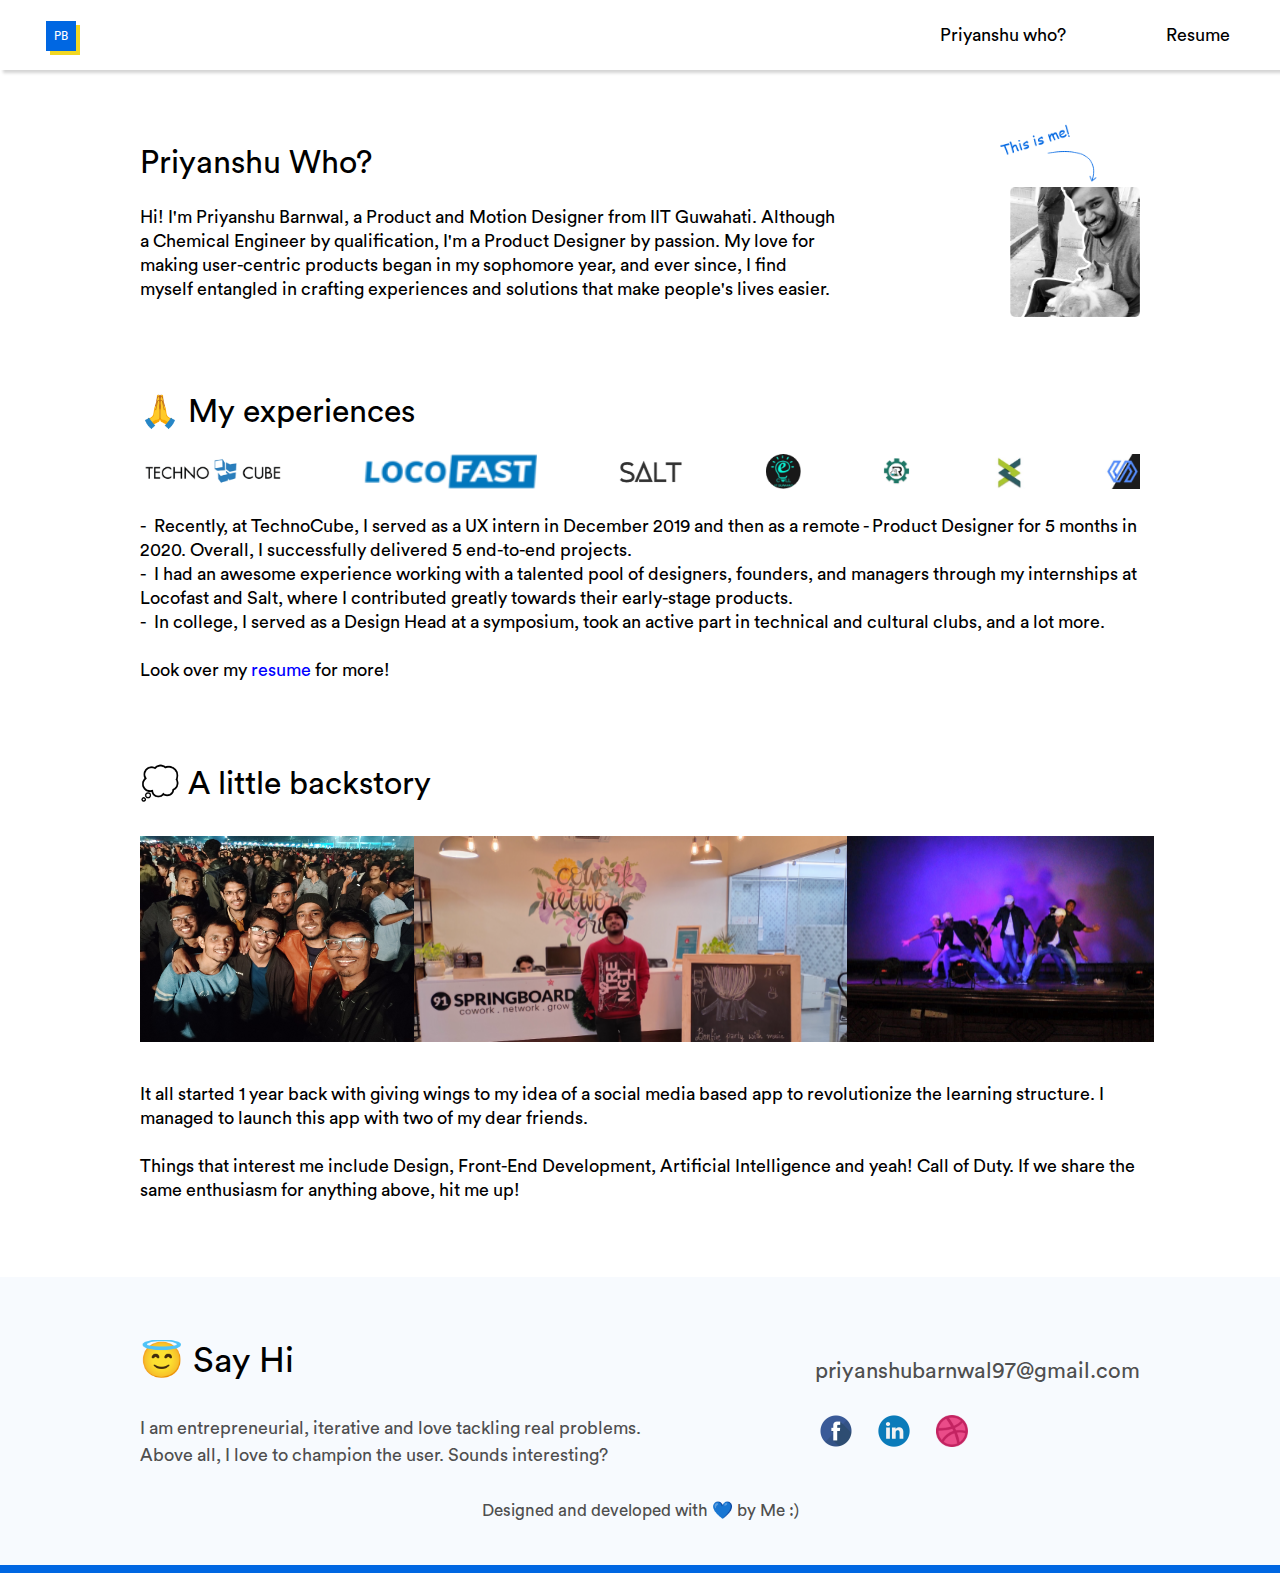
<file: about.html>
<!DOCTYPE html>
<html lang="en">

<head>
  <meta charset="UTF-8" />
  <meta name="viewport" content="width=device-width, initial-scale=1.0" />
  <link rel="stylesheet" href="./css/about.css" />
  <link rel="icon" href="assets/images/favicon.png" sizes="16x16">
  <title>Priyanshu | About</title>
</head>
<body>
  <div class="menu-big">
    <nav role="navigation">
      <div id="menuToggle">
        <input type="checkbox" />
        <span></span>
        <span></span>
        <span></span>
        <ul id="menu">
          <a href="./about.html">
            <li>Priyanshu who?</li>
          </a>
          <a href="https://drive.google.com/file/d/19b7DKwu3CO3t3Agw9nAUAXm5qsGdj2ef/view?usp=sharing" target="_blank">
            <li>Resume</li>
          </a>
        </ul>
      </div>
    </nav>
  </div>
  <nav class="nav__section">
    <a href="./index.html">
      <div class="nav__section-logo">
        <div class="nav__section-logo-1"></div>
        <div class="nav__section-logo-2">
          <span class="logo_name"> PB </span>
        </div>
      </div>
    </a>
    <div class="nav__section-options">
      <a href="./about.html" class="nav__section-option">Priyanshu who?</a>
      <a href="https://drive.google.com/file/d/19b7DKwu3CO3t3Agw9nAUAXm5qsGdj2ef/view?usp=sharing" target="_blank" class="nav__section-option">Resume</a>
    </div>
  </nav>
  <div class="header-section-about">
    <div class="header-section-about-info">
       <p class="features-heading">Priyanshu Who?</p>
       <p style="font-size: 18px">
      Hi! I'm Priyanshu Barnwal, a Product and Motion Designer from IIT Guwahati. Although a Chemical Engineer by qualification, I'm a Product Designer by passion. My love for making user-centric products began in my sophomore year, and ever since, I find myself entangled in crafting experiences and solutions that make people's lives easier.</p>
    </div>
    <img class="own-img" src="./assets/images/he.png" alt="" />
  </div>
  <div class="experience-section">
    <p class="features-heading">🙏 My experiences</p>
    <div class="experiences-logos">
      <img class="logo-exp-img" src="./assets/images/logo1.png" alt="" />
      <img class="logo-exp-img" src="./assets/images/logo2.png" alt="" />
      <img class="logo-exp-img" src="./assets/images/logo3.png" alt="" />
      <img class="logo-exp-img" src="./assets/images/logo4.png" alt="" />
      <img class="logo-exp-img" src="./assets/images/logo5.png" alt="" />
      <img class="logo-exp-img" src="./assets/images/logo6.png" alt="" />
      <img class="logo-exp-img" src="./assets/images/logo7.png" alt="" />
    </div>
    <div class="exp-description">
    	<p style="font-size: 18px">
      -&nbsp; Recently, at TechnoCube, I served as a UX intern in December 2019 and then as a remote - Product Designer for 5 months in 2020. Overall, I successfully delivered 5 end-to-end projects.<br />
      -&nbsp; I had an awesome experience working with a talented pool of designers, founders, and managers through my internships at Locofast and Salt, where I contributed greatly towards their early-stage products.<br />
      -&nbsp;
      In college, I served as a Design Head at a symposium, took an active part in technical and cultural clubs, and a lot more.<br /><br />
      Look over my <a href="https://drive.google.com/file/d/19b7DKwu3CO3t3Agw9nAUAXm5qsGdj2ef/view?usp=sharing" target="_blank" style="text-decoration: none;color: blue">resume</a> for more!
  </p>
    </div>
  </div>
  <div class="story-section">
    <p class="features-heading1">💭 A little backstory</p>
    <div class="story-images">
      <img class="si-1" src="./assets/images/story1.png" alt="" />
      <img class="si-2" src="./assets/images/story2.png" alt="" />
      <img class="si-3" src="./assets/images/story3.png" alt="" />
    </div>
    <div class="story-images-info">
    	<p style="font-size: 18px">
      It all started 1 year back with giving wings to my idea of a social
      media based app to revolutionize the learning structure. I managed to launch this app with two of my dear friends.<br /><br />
      Things that interest me include Design, Front-End Development,
      Artificial Intelligence and yeah! Call of Duty. If we share
      the same enthusiasm for anything above, hit me up!</p>
    </div>
  </div>
  <footer id="contact">
    <div class="footer-content">
      <div class="footer-content-first">
        
        <h1 style="display: inline; font-size:35px;font-weight: lighter; color: #000">😇 Say Hi</h1>
        <p style="line-height: 27px; font-size: 18px">
          I am entrepreneurial, iterative and love tackling real problems.<br />
          Above all, I love to champion the user. Sounds interesting?
        </p>
      </div>
      <div class="footer-content-second">
        <p>priyanshubarnwal97@gmail.com</p>
        <div class="social-icons">
          <a target="_blank" style="margin-left: 0px" href="https://www.facebook.com/priyanshu.barnwal.1"
            class="social-icon">
            <img class="icon-s" src="./assets/icons/facebook.png" alt="" />
          </a>
          <a target="_blank" href="https://www.linkedin.com/in/priyanshu2612/" class="social-icon">
            <img class="icon-s" src="./assets/icons/linkedin.png" alt="" />
          </a>
          
          <a target="_blank" href="https://dribbble.com/kabir3010" class="social-icon">
            <img class="icon-s" src="./assets/icons/drible.png" alt="" />
          </a>
        </div>
      </div>
      <div style="text-align: center"></div>
    </div>
    <p class="last-line-footer" style="text-align: center; font-size: 17px">
      Designed and developed with 💙 by Me :)
    </p>
  </footer id="contact">
  <div class="footer-for-mobile">
    <h1 style="display: inline; font-size: 32; font-weight: lighter;">😇 Say Hi</h1>
    <p style="margin: 30px 0 20px 0; line-height: 25px; font-size: 18px">
      I am entrepreneurial, iterative and love tackling real problems.<br />
      Above all, I love to champion the user. Sounds interesting?
    </p>
    <p style="font-size: 20px">priyanshubarnwal97@gmail.com</p>
    <div class="social-icons">
      <a target="_blank" style="margin-left: 0px" href="https://www.facebook.com/priyanshu.barnwal.1"
        class="social-icon">
        <img class="icon-s" src="./assets/icons/facebook.png" alt="" />
      </a>
      <a target="_blank" href="https://www.linkedin.com/in/priyanshu2612/" class="social-icon">
        <img class="icon-s" src="./assets/icons/linkedin.png" alt="" />
      </a>
      
      <a target="_blank" href="https://dribbble.com/kabir3010" class="social-icon">
        <img class="icon-s" src="./assets/icons/drible.png" alt="" />
      </a>
    </div>
    <p>
      Designed and developed <br />
      with 💙 by Me :)
    </p>
  </div>
</body>
</html>
</file>
<file: css/about.css>
html {
  scroll-behavior: smooth;
  overflow-x: hidden;
}

@font-face {
  font-family: "Circular Std Book";
  src: url("../assets/fonts/circularstd-book.otf");
}

body {
  position: relative;
  margin: auto;
  font-family: "Circular Std Book";
  line-height: 1.5em;
}

#menuToggle {
  display: block;
  position: absolute;
  top: 36px;
  right: 34px;
  z-index: 1;
  -webkit-user-select: none;
  user-select: none;
}

#menuToggle a {
  text-decoration: none;
  color: #232323;
  transition: color 0.3s ease;
}

#menuToggle a:hover {
  color: tomato;
}

#menuToggle input {
  display: block;
  width: 40px;
  height: 32px;
  position: absolute;
  top: -7px;
  left: -5px;
  cursor: pointer;
  opacity: 0;
  z-index: 2;
  -webkit-touch-callout: none;
}

#menuToggle span {
  display: block;
  width: 33px;
  height: 4px;
  margin-bottom: 5px;
  position: relative;
  background: #cdcdcd;
  border-radius: 3px;
  z-index: 1;
  transform-origin: 4px 0px;
  transition: transform 0.5s cubic-bezier(0.77, 0.2, 0.05, 1),
    background 0.5s cubic-bezier(0.77, 0.2, 0.05, 1), opacity 0.55s ease;
}

#menuToggle span:first-child {
  transform-origin: 0% 0%;
}

#menuToggle span:nth-last-child(2) {
  transform-origin: 0% 100%;
}

#menuToggle input:checked ~ span {
  opacity: 1;
  transform: rotate(45deg) translate(-2px, -1px);
  background: #232323;
}

#menuToggle input:checked ~ span:nth-last-child(3) {
  opacity: 0;
  transform: rotate(0deg) scale(0.2, 0.2);
}

#menuToggle input:checked ~ span:nth-last-child(2) {
  transform: rotate(-45deg) translate(0, -1px);
}

#menu {
  position: absolute;
  width: 140px;
  height: 150px;
  margin: -100px 0px 0 -110px;
  padding-top: 125px;
  list-style-type: none;
  -webkit-font-smoothing: antialiased;
  transform-origin: 0% 0%;
  transform: translate(0, -100%);
  transition: transform 0.5s cubic-bezier(0.77, 0.2, 0.05, 1);
  background-color: #d4d4d4;
  border-radius: 8px;
}

#menu li {
  padding: 10px 0;
  font-size: 22px;
}

#menuToggle input:checked ~ ul {
  transform: none;
}

.footer-for-mobile {
  display: none;
}

.menu-big {
  display: none;
}
.nav__section {
  height: 70px;
  width: 100%;
  background-color: #ffffff;
  box-shadow: 3px 3px 3px #d4d4d4;
  display: flex;
  justify-content: space-between;
  align-items: center;
}

.nav__section-logo {
  position: relative;
  margin-top: 20px;
}

.nav__section-logo-1 {
  width: 30px;
  height: 30px;
  background-color: #f2d722;
  position: absolute;
  left: 50px;
  top: -20px;
  z-index: 1;
}
.nav__section-logo-2 {
  top: 10px;
  width: 30px;
  height: 30px;
  background-color: #0067e2;
  position: absolute;
  left: 46px;
  top: -24px;
  z-index: 2;
  color: white;
  font-size: 12px;
  text-align: center;
  display: flex;
  justify-content: center;
  align-items: center;
}

.nav__section-option {
  margin: 50px;
  text-decoration: none;
  color: black;
  font-size: 18px;
}

.nav__section-options {
  display: flex;
}

.header__section {
  display: flex;
  height: 90vh;
  justify-content: stretch;
  align-items: center;
  padding: 0 35vh;
  background: url("../assets/images/grid-bg.png");
}

.features-heading {
  margin: 60px 0px;
  font-size: 37px;
}

.img-rocket {
  margin-top: -60px;
  margin-left: 130px;
  height: 400px;
}

.header__one {
  width: 500px;
  height: 300px;
}

.header__two {
  width: 300px;
  height: 300px;
}

.header__one-1 {
  font-size: 30px;
}

.header__two-2 {
  font-size: 20px;
  margin: 15px 0;
}

.header__two-3 {
  font-size: 18px;
  margin-bottom: 50px;
}

.view__btn {
  font-size: 15px;
  background-color: #0067e2;
  padding: 10px 18px;
  margin-top: 100px;
  color: white;
  text-decoration: none;
}

.main-content,
.footer-content {
  width: 90vw;
  max-width: 1000px;
  margin: auto;
}

.category a {
  text-decoration: none;
  color: black;
  width: 30%;
  min-width: 300px;
  height: 400px;
  margin-bottom: 24px;
}

.cards {
  display: flex;
  flex-direction: row;
  justify-content: space-between;
  flex-wrap: wrap;
}

.card {
  width: auto;
  min-width: 23vw;
  border-radius: 8px;
  box-shadow: 0px 3px 9px 0 rgba(225, 225, 225, 0.9);
  transition: all 0.2s ease-in;
}

.card-deactive {
  width: auto;
  min-width: 23vw;
  height: 400px;
  border-radius: 8px;
  box-shadow: 0px 0px 0px 0 #fff;
  transition: all 0.2s ease-in;
}

.card-title {
  display: flex;
  justify-content: space-between;
  align-items: center;
}

.card-bottom {
  display: flex;
  justify-content: space-between;
  color: #5fa0ed;
}

.card:hover {
  transform: scale(1.05);
}

.card-img {
  height: 50%;
  display: flex;
  height: 220px;
  justify-content: center;
  align-items: center;
  background-color: grey;
  border-radius: 8px 8px 0 0;
}

.card-img img {
  height: 30%;
}

.card-content {
  padding: 1em;
}

.card-content h3 {
  margin-bottom: 0;
  margin-top: 0;
}

.card-content label {
  font-size: 0.8em;
  cursor: pointer;
}

.card-content p {
  color: #757575;
  font-size: 0.9em;
}

.cards a {
  border: none;
}

.header-section-about {
  width: 1000px;
  margin: auto;
  height: auto;
  display: flex;
  justify-content: space-between;
  align-items: center;
  padding: 10px 0px;
}

.experience-section {
  width: 1000px;
  margin: auto;
}

.experiences-logos {
  display: flex;
  justify-content: space-between;
}

.exp-description {
  margin: 25px 0;
}

.story-section {
  width: 1000px;
  margin: auto;
}

.story-images {
  display: flex;
}

.story-images-info {
  margin-top: 40px;
  margin-bottom: 75px; 
  color: black;
}

.logo-exp-img {
  height: 35px;
}

.header-section-about-info {
  width: 700px;
}

.own-img {
  margin-top: 40px;
  height: 200px;
}

footer {
  width: 100%;
  background: #f7fafe;
  line-height: 2;
  padding: 100px 0 20px 0;
  font-size: 0.8em;
  color: #4f4f4f;
  border-bottom: 8px solid #0067e2;
}

.footer-content {
  display: flex;
  flex-direction: row;
  justify-content: space-between;
  align-items: center;
  height: 100px;
}

.social-icons {
  text-align: left;
  margin-left: 13px;
}

.icon-s {
  height: 32px;
}

.social-icon {
  text-decoration: none;
  margin: 0 10px;
}

.footer-content-first {
  width: 100%;
  height: 200px;
  margin: 0px;
}

.footer-content-second {
  width: 50%;
  height: 200px;
  text-align: right;
  font-size: 22px;
  margin: 0px;
}

.header-wrapper {
  background: url("../assets/images/grid-bg.png");
  margin: 200px auto;
}
.features-heading {
    font-size: 32px;
    margin-top:  70px;
    margin-bottom: 30px;
  }

.features-heading1 {
    font-size: 32px;
    margin-top:  90px;
    margin-bottom: 40px;
  }

.header-try {
  height: 300px;
  padding: 200px 265px;
  max-width: 1000px;
  display: flex;
  justify-content: stretch;
}

.header-main {
  height: 300px;
  width: 1000px;
  margin: 10px auto;
  display: flex;
}

.header-wrapper {
  background: url("../assets/images/grid-bg.png");
  padding: 170px 0px 100px 0;
  margin: 0;
}

.gif {
  width: 400px;
  margin-right: -100px;
}

.header-try-one-btn {
  text-decoration: none;
  padding: 10px 30px;
  background-color: #0067e2;
  color: #ffffff;
}

@media (min-width: 320px) and (max-width: 767px) {
  body {
    display: flex;
    flex-direction: column;
  }

  .card {
    width: 100%;
  }
}

@media (min-width: 1400px) {
  .card {
    min-width: unset;
    width: 320px;
  }
}

@media (min-width: 768px) and (max-width: 1024px) {
  .card {
    min-height: 160px;
    height: 15vh;
    display: flex;
    width: 100%;
  }

  .card-img {
    height: auto;
    width: 40%;
    border-radius: 8px 0 0 8px;
    object-fit: contain;
  }

  .card-img img {
    max-width: 80%;
  }

  .card-content {
    width: 60%;
  }
}

@media (max-width: 600px) {
  .nav__section {
    box-shadow: none;
  }
  .nav__section-options {
    display: none;
  }

  .menu-big {
    display: block;
  }
}

@media (max-width: 600px) {
  .nav__section-logo-1 {
    left: 44px;
    top: -10px;
  }
  .features-heading {
    font-size: 32px;
    margin-top:  22px;
    margin-bottom: 20px;
  }

.features-heading1 {
    font-size: 32px;
    margin-top:  50px;
    margin-bottom: 20px;
  }

  .nav__section-logo-2 {
    left: 40px;
    top: -14px;
  }
  .header-main {
    display: flex;
    flex-direction: column-reverse;
    /* background-color: red; */
    margin-top: 100px;
    padding: 50px 10px;
    width: 80vw;
  }
  .gif {
    margin-left: 0px;
    margin-bottom: 50px;
  }
  .cards {
    display: flex;
    flex-direction: column;
    justify-content: center;
    align-items: center;
    flex-wrap: wrap;
    width: 70vw;
    margin: auto;
  }
  .cards a {
    margin: 50px auto;
  }
  .card-deactive {
    display: none;
  }

  .header-section-about {
    width: 100vw;
    display: flex;
    justify-content: center;
    align-items: center;
    flex-direction: column-reverse;
    padding: 50px 0px;
  }
  .header-section-about-info {
    width: 80vw;
  }
  .own-img {
    margin-bottom: 50px;
  }
  .experience-section {
    width: 80vw;
    margin: auto;
  }
  .experiences-logos {
    flex-wrap: wrap;
  }
  .logo-exp-img {
    margin: 10px;
  }
  .story-section {
    width: 80vw;
    margin: auto;
  }
  .si-1 {
    display: none;
  }
  .si-3 {
    display: none;
  }
  .si-2 {
    width: 80vw;
  }
  #contact {
    display: none;
  }
  .footer-for-mobile {
    display: block;
    height: 320px;
    padding: 50px 30px;
    border-bottom: 8px solid #0067e2;
    background-color: #f7fafe;
  }
  .social-icons {
    text-align: left;
    margin-left: 0;
  }
}
</file>
